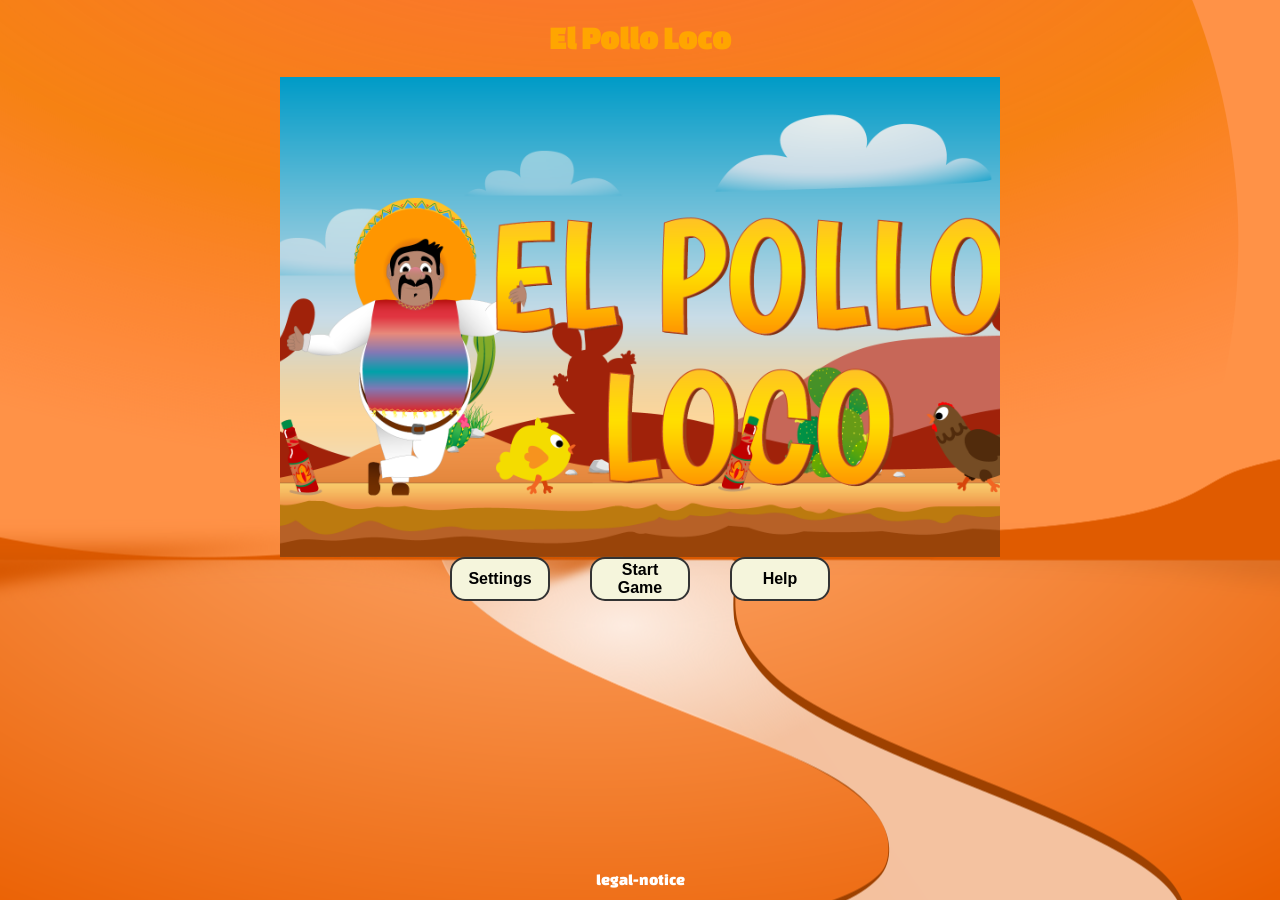
<file: index.html>
<!doctype html>
<html lang="en">

<head>
    <meta charset="UTF-8" />
    <meta name="viewport" content="width=device-width, initial-scale=1.0" />
    <link rel="stylesheet" href="style.css" />
    <title>El Pollo Loco</title>
    <link rel="icon" type="image/x-icon" href="./img/taco.webp">
    <script src="./models/drawable-object.js"></script>
    <script src="./models/movable-object.class.js"></script>
    <script src="./models/character.class.js"></script>
    <script src="./models/chicken.class.js"></script>
    <script src="./models/chicken-small.class.js"></script>
    <script src="./models/status-bar.js"></script>
    <script src="./models/status-bar-coin.js"></script>
    <script src="./models/status-bar-salsa.js"></script>
    <script src="./models/status-bar-boss.js"></script>
    <script src="./models/world.class.js"></script>
    <script src="./models/cloud.class.js"></script>
    <script src="./models/coin.class.js"></script>
    <script src="./models/salsa-bottle.class.js"></script>
    <script src="./models/background-object.class.js"></script>
    <script src="./models/keyboard.class.js"></script>
    <script src="./models/level.class.js"></script>
    <script src="./models/endboss.class.js"></script>
    <script src="./models/throwable-object.class.js"></script>
    <script src="./levels/level1.js"></script>
    <script src="./js/game.js"></script>
</head>

<body>
    <div id="rotate-hint">
        <div class="rotate-icon">&#8635;</div>
        <p>Bitte drehe dein Gerät</p>
    </div>
    <h1>El Pollo Loco</h1>
    <div id="game-wrapper">
        <canvas id="canvas" width="720" height="480"></canvas>
        <button id="ingame-settings-btn" onclick="openDialog('settings')" style="display:none">⚙</button>
        <div id="start-screen">
            <img id="start-screen-img" src="img/9_intro_outro_screens/start/startscreen_2.png" alt="start-screen" />
        </div>
        <div id="game-over-screen" style="
                    display: none;
                    position: absolute;
                    top: 0;
                    left: 0;
                    width: 100%;
                    height: 100%;
                ">
            <img src="img/9_intro_outro_screens/game_over/game over.png" alt="game over"
                style="width: 100%; height: 100%" />
            <div class="end-screen-buttons">
                <button class="end-btn" onclick="restartGame()">
                    Restart Game
                </button>
                <button class="end-btn" onclick="goToHomeMenu()">
                    Home Menu
                </button>
            </div>
        </div>
        <div id="you-won-screen" style="
                    display: none;
                    position: absolute;
                    top: 0;
                    left: 0;
                    width: 100%;
                    height: 100%;
                ">
            <img src="img/You won, you lost/You won A.png" alt="you won" style="width: 100%; height: 100%" />
            <div class="end-screen-buttons">
                <button class="end-btn" onclick="restartGame()">
                    Restart Game
                </button>
                <button class="end-btn" onclick="goToHomeMenu()">
                    Home Menu
                </button>
            </div>
        </div>
        <dialog id="game-dialog" onclick="closeDialogOnBackdrop(event)">
            <div class="dialog-box">
                <div class="dialog-tabs">
                    <button id="tab-settings" class="dialog-tab active" onclick="switchTab('settings')">Settings</button>
                    <button id="tab-help" class="dialog-tab" onclick="switchTab('help')">Help</button>
                </div>
                <div id="tab-content-settings" class="dialog-content">
                    <div class="settings-content">
                        <div class="mute_section">
                            <span>Music</span>
                            <button id="music-on" class="setting-key" onclick="unmuteBackgroundMusic()">ON</button>
                            <button id="music-off" class="setting-key" onclick="muteBackgroundMusic()">OFF</button>
                        </div>
                        <div class="mute_section">
                            <span>Sounds</span>
                            <button id="sounds-on" class="setting-key" onclick="unmuteSounds()">ON</button>
                            <button id="sounds-off" class="setting-key" onclick="muteSounds()">OFF</button>
                        </div>
                    </div>
                </div>
                <div id="tab-content-help" class="dialog-content" style="display:none">
                    <div class="help-content">
                        <div class="help-section">
                            <h3 class="help-section-title">About</h3>
                            <p class="help-text">Help character Pepe defeat the Boss Chicken! On his way he will encounter baby chickens and full-grown chickens. Collect coins and salsa bottles — and save your salsa for the Boss Chicken!</p>
                        </div>
                        <div class="help-section">
                            <h3 class="help-section-title">Controls</h3>
                            <div class="help-controls">
                                <div class="control-row"><span class="key">← →</span><span>Move left / right</span></div>
                                <div class="control-row"><span class="key">↑ / Space</span><span>Jump</span></div>
                                <div class="control-row"><span class="key">D</span><span>Throw Salsa bottle</span></div>
                            </div>
                        </div>
                        <a href="./legal-notice.html" class="dialog-legal-link">Legal Notice</a>
                    </div>
                </div>
                <button class="settings-btn" onclick="closeDialog()">Close</button>
            </div>
        </dialog>
    </div>

    <div id="menu_bar" class="Menu-bar">
        <div class="Menu_Buttons">
            <div class="Start_Game">
                <button class="Menu-bar-btn" onclick="openDialog('settings')">Settings</button>
            </div>
        </div>
        <div class="Menu_Buttons">
            <div class="Start_Game">
                <button id="start-game-btn" class="Menu-bar-btn" onclick="startGame()">Start Game</button>
                <button id="restart-game-btn" class="Menu-bar-btn" onclick="restartGame()" style="display:none">Restart</button>
            </div>
        </div>
        <div class="Menu_Buttons">
            <div class="Start_Game">
                <button class="Menu-bar-btn" onclick="openDialog('help')">Help</button>
            </div>
        </div>
    </div>

    <div id="mobile-btn-bar" class="mobile-btn-bar">
        <div class="move-btn">
            <button class="Menu-bar-btn" ontouchstart="keyboard.LEFT=true" ontouchend="keyboard.LEFT=false" ontouchcancel="keyboard.LEFT=false" oncontextmenu="return false">left</button>
            <button class="Menu-bar-btn" ontouchstart="keyboard.RIGHT=true" ontouchend="keyboard.RIGHT=false" ontouchcancel="keyboard.RIGHT=false" oncontextmenu="return false">right</button>
        </div>
        <div class="do-btn">
            <button class="Menu-bar-btn" ontouchstart="keyboard.UP=true" ontouchend="keyboard.UP=false" ontouchcancel="keyboard.UP=false" oncontextmenu="return false">UP</button>
            <button class="Menu-bar-btn" ontouchstart="keyboard.D=true" ontouchend="keyboard.D=false" ontouchcancel="keyboard.D=false" oncontextmenu="return false">throw</button>
        </div>
    </div>
</body>
<footer>
    <a class="impressum" href="./legal-notice.html">legal-notice</a>
</footer>
</html>
</file>
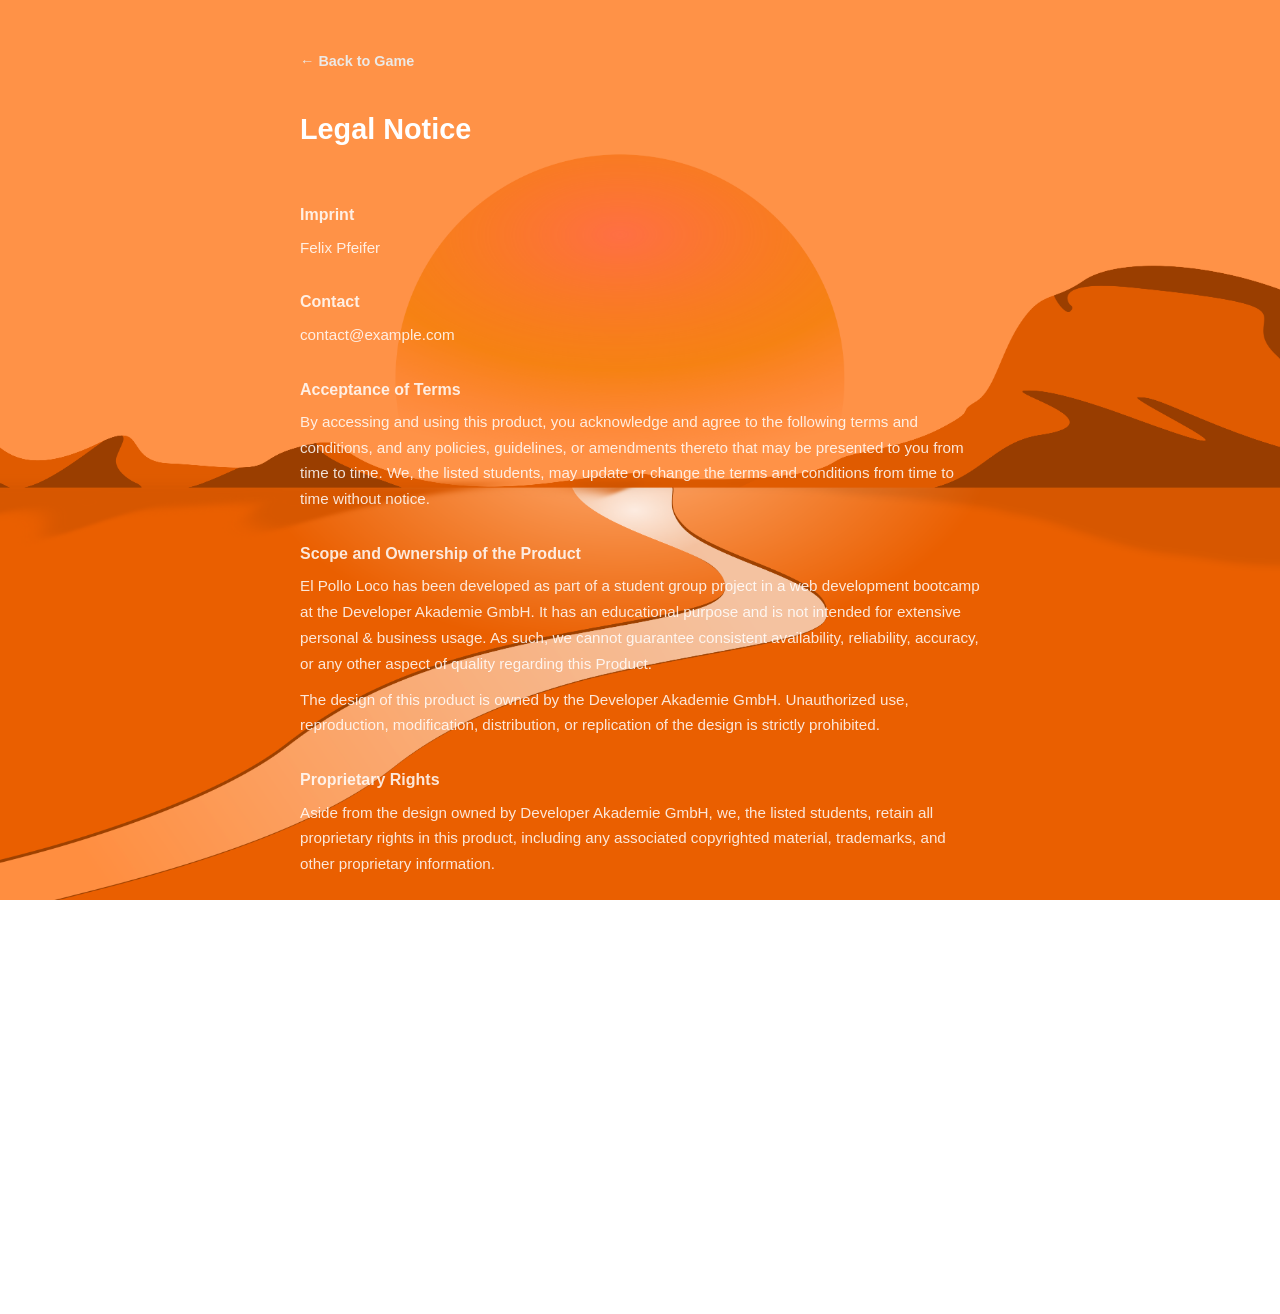
<file: legal-notice.html>
<!doctype html>
<html lang="de">
    <head>
        <meta charset="UTF-8" />
        <meta name="viewport" content="width=device-width, initial-scale=1.0" />
        <link rel="icon" type="image/png" href="assets/logos/favicon.png" />
        <link rel="icon" type="image/svg+xml" href="assets/logos/favicon.svg" />
        <link rel="stylesheet" href="legal-notice.css" />
        <title>Legal Notice – El Pollo Loco</title>
        <link rel="icon" type="image/x-icon" href="./img/taco.webp">
    </head>

    <body>
        <div class="ln-page">
            <div class="ln-card">
                <a class="ln-back" href="index.html">← Back to Game</a>

                <h1 class="ln-title">Legal Notice</h1>
                <hr class="ln-title-divider" />

                <section class="ln-section">
                    <h2 class="ln-subtitle">Imprint</h2>
                    <ul class="ln-list">
                        <li>Felix Pfeifer</li>
                    </ul>
                </section>

                <section class="ln-section">
                    <h2 class="ln-subtitle">Contact</h2>
                    <ul class="ln-list">
                        <li>contact@example.com</li>
                    </ul>
                </section>

                <section class="ln-section">
                    <h2 class="ln-subtitle">Acceptance of Terms</h2>
                    <p class="ln-text">By accessing and using this product, you acknowledge and agree to the following terms and conditions, and any policies, guidelines, or amendments thereto that may be presented to you from time to time. We, the listed students, may update or change the terms and conditions from time to time without notice.</p>
                </section>

                <section class="ln-section">
                    <h2 class="ln-subtitle">Scope and Ownership of the Product</h2>
                    <p class="ln-text">El Pollo Loco has been developed as part of a student group project in a web development bootcamp at the Developer Akademie GmbH. It has an educational purpose and is not intended for extensive personal &amp; business usage. As such, we cannot guarantee consistent availability, reliability, accuracy, or any other aspect of quality regarding this Product.</p>
                    <p class="ln-text">The design of this product is owned by the Developer Akademie GmbH. Unauthorized use, reproduction, modification, distribution, or replication of the design is strictly prohibited.</p>
                </section>

                <section class="ln-section">
                    <h2 class="ln-subtitle">Proprietary Rights</h2>
                    <p class="ln-text">Aside from the design owned by Developer Akademie GmbH, we, the listed students, retain all proprietary rights in this product, including any associated copyrighted material, trademarks, and other proprietary information.</p>
                </section>

                <section class="ln-section">
                    <h2 class="ln-subtitle">Use of the Product</h2>
                    <p class="ln-text">This product is intended to be used for lawful purposes only, in accordance with all applicable laws and regulations. Any use for illegal activities, or to harass, harm, threaten, or intimidate another person, is strictly prohibited.</p>
                </section>

                <section class="ln-section">
                    <h2 class="ln-subtitle">Disclaimer of Warranties and Limitation of Liability</h2>
                    <p class="ln-text">This product is provided "as is" without warranty of any kind, whether express or implied, including but not limited to the implied warranties of merchantability, fitness for a particular purpose, and non-infringement. In no event will we, the listed students, or the Developer Akademie, be liable for any direct, indirect, incidental, special, consequential or exemplary damages arising out of or in connection with the use or performance of this product.</p>
                </section>
            </div>
        </div>
    </body>
</html>
</file>
<file: style.css>
@font-face {
    font-family: 'Changa One';
    font-style: normal;
    font-weight: 400;
    font-display: swap;
    src: url('./fonts/changa-one-regular.woff2') format('woff2');
}

@font-face {
    font-family: 'Changa One';
    font-style: italic;
    font-weight: 400;
    font-display: swap;
    src: url('./fonts/changa-one-italic.woff2') format('woff2');
}

body {
    display: flex;
    flex-direction: column;
    align-items: center;
    min-height: 100vh;
    margin: 0;
    background-position: center;
    background-image: url(img/sketch1999-desert-5385998.png);
    font-family: 'Changa One', sans-serif;
}
h1{
    color: orange;
}
#game-wrapper {
    position: relative;
    width: 100%;
    max-width: 720px;
}

canvas {
    background-color: black;
    display: block;
    width: 100%;
    aspect-ratio: 720 / 480;
}

#start-screen {
    position: absolute;
    top: 0;
    left: 0;
    width: 100%;
    height: 100%;
    display: flex;
    flex-direction: column;
    align-items: center;
    justify-content: center;
}

#start-screen-img {
    position: absolute;
    top: 0;
    left: 0;
    width: 100%;
    height: 100%;
    object-fit: cover;
}

#start-screen button {
    position: relative;
    z-index: 1;
    margin-top: auto;
    margin-bottom: 40px;
    padding: 12px 32px;
    font-size: 1.2rem;
    cursor: pointer;
    background: transparent;
    border: none;
}

.Start_Game {
    display: flex;
    flex-direction: column;
}

.Start_Game_Headline {
    margin-left: 20px;
}

.Menu_Buttons {
    display: flex;
    justify-content: center;
    align-items: center;
    gap: 50px;
}

.end-screen-buttons {
    position: absolute;
    bottom: 40px;
    left: 50%;
    transform: translateX(-50%);
    display: flex;
    gap: 20px;
    z-index: 10;
}

.end-btn {
    padding: 12px 28px;
    font-size: 1.1rem;
    font-weight: bold;
    cursor: pointer;
    background: rgba(0, 0, 0, 0.7);
    color: #fff;
    border: 2px solid #fff;
    border-radius: 8px;
    transition: background 0.2s, color 0.2s;
}

.end-btn:hover {
    background: rgba(255, 255, 255, 0.9);
    color: #000;
}

@media only screen and (max-width: 900px), (max-height: 640px) {
    h1 {
        display: none;
    }
}

@media only screen and (max-width: 720px) {
    #game-wrapper {
        width: 100vw;
    }
}

@media only screen and (max-width: 480px) {

    .Menu-bar {
        gap: 20px;
        flex-wrap: wrap;
        justify-content: center;
    }

    .dialog-tab {
        padding: 10px 0;
        font-size: 0.85rem;
    }

    .mute_section {
        gap: 8px;
        padding: 10px 12px;
    }

    .settings-content,
    .help-content {
        gap: 10px;
        padding: 12px 16px 8px;
    }

    .mute_section span {
        font-size: 0.85rem;
        width: 70px;
    }

    .Menu-bar-btn {
        height: 34px;
        width: 60px;
        font-size: 0.8rem;
    }

    .settings-btn {
        height: 36px;
        width: 140px;
        font-size: 0.85rem;
        margin-top: 12px;
    }

    .headline_settings {
        font-size: 1rem;
        margin-top: 6px;
    }

    .end-btn {
        padding: 8px 16px;
        font-size: 0.85rem;
    }

    .end-screen-buttons {
        bottom: 16px;
        gap: 10px;
    }
}

#rotate-hint {
    display: none;
    position: fixed;
    inset: 0;
    background: #F77F19;
    z-index: 9999;
    flex-direction: column;
    align-items: center;
    justify-content: center;
    color: white;
    text-align: center;
    gap: 16px;
    font-size: 1.3rem;
    font-weight: bold;
}

.rotate-icon {
    font-size: 5rem;
    animation: rotate-anim 1.5s ease-in-out infinite;
}

@keyframes rotate-anim {
    0%   { transform: rotate(0deg); }
    50%  { transform: rotate(90deg); }
    100% { transform: rotate(0deg); }
}

@media (max-width: 767px) and (orientation: portrait) {
    #rotate-hint {
        display: flex;
    }
}


@media (orientation: landscape) and (max-height: 500px) {
    body {
        overflow: hidden;
        height: 100svh;
    }

    h1, footer { display: none; }

    #game-wrapper {
        height: 100svh;
        width: auto;
        max-width: none;
    }

    canvas {
        height: 100svh;
        width: auto;
    }

    .Menu-bar {
        position: fixed;
        bottom: 6px;
        left: 50%;
        transform: translateX(-50%);
        width: auto;
        max-width: none;
        gap: 8px;
        background: rgba(0, 0, 0, 0.6);
        padding: 8px 10px;
        border-radius: 20px;
        z-index: 50;
    }

    .Menu-bar-btn {
        height: 30px;
        width: 64px;
        font-size: 0.7rem;
    }
}

.mobile-btn-bar {
    display: none;
    justify-content: space-between;
    width: 100%;
    max-width: 720px;
    padding: 8px 0;
    box-sizing: border-box;
}


@media (orientation: landscape) and (max-height: 500px) {
    .mobile-btn-bar {
        position: fixed;
        bottom: 1px;
        left: 0;
        right: 0;
        max-width: none;
        padding: 0 12px;
        z-index: 50;
    }
}

.move-btn,
.do-btn {
    display: flex;
    gap: 10px;
}

#ingame-settings-btn {
    position: absolute;
    top: 8px;
    right: 8px;
    z-index: 10;
    width: 36px;
    height: 36px;
    border-radius: 50%;
    border: 2px solid rgba(255,255,255,0.7);
    background: rgba(0,0,0,0.45);
    color: #fff;
    font-size: 1.1rem;
    cursor: pointer;
    line-height: 1;
    padding: 0;
    transition: background 0.2s;
}

#ingame-settings-btn:hover {
    background: rgba(0,0,0,0.7);
}

#game-dialog {
    border: none;
    background: transparent;
    padding: 12px;
    width: 100vw;
    max-width: 100vw;
    height: 100dvh;
    max-height: 100dvh;
    margin: 0;
    box-sizing: border-box;
}

#game-dialog[open] {
    display: flex;
    align-items: center;
    justify-content: center;
}

#game-dialog::backdrop {
    background: rgba(0, 0, 0, 0.55);
}

.dialog-box {
    background: #F77F19;
    border-radius: 16px;
    width: 100%;
    max-width: 460px;
    max-height: calc(100svh - 24px);
    display: flex;
    flex-direction: column;
    align-items: center;
    box-shadow: 0 8px 32px rgba(0, 0, 0, 0.45);
    overflow: hidden;
}

.dialog-tabs {
    display: flex;
    flex-shrink: 0;
    width: 100%;
    border-bottom: 2px solid rgba(0, 0, 0, 0.2);
}

.dialog-content {
    width: 100%;
    overflow-y: auto;
    flex: 1;
    min-height: 0;
}

.dialog-tab {
    flex: 1;
    padding: 14px 0;
    font-family: 'Changa One', sans-serif;
    font-size: 1rem;
    font-weight: bold;
    cursor: pointer;
    border: none;
    background: rgba(0, 0, 0, 0.15);
    color: rgba(255, 255, 255, 0.65);
    transition: background 0.2s, color 0.2s;
    letter-spacing: 0.5px;
}

.dialog-tab:first-child {
    border-radius: 16px 0 0 0;
}

.dialog-tab:last-child {
    border-radius: 0 16px 0 0;
}

.dialog-tab.active {
    background: #F77F19;
    color: #fff;
}

.dialog-tab:hover:not(.active) {
    background: rgba(0, 0, 0, 0.08);
    color: #fff;
}

.settings-btn {
    height: 50px;
    width: 200px;
    font-size: 1.1rem;
    font-weight: bold;
    cursor: pointer;
    background: rgba(0, 0, 0, 0.7);
    color: #fff;
    border: 2px solid #fff;
    border-radius: 8px;
    transition: background 0.2s, color 0.2s;
    margin-top: 20px;
    margin-bottom: 10px;
    flex-shrink: 0;
}

.settings-btn:hover {
    background: rgba(255, 255, 255, 0.9);
    color: #000;
}

.help-content {
    display: flex;
    flex-direction: column;
    gap: 16px;
    padding: 20px 30px 10px;
    width: 100%;
    max-width: 480px;
    box-sizing: border-box;
}

.help-section {
    background: rgba(0, 0, 0, 0.15);
    border-radius: 10px;
    padding: 14px 18px;
}

.help-section-title {
    font-size: 0.85rem;
    font-weight: bold;
    color: rgba(0, 0, 0, 0.6);
    text-transform: uppercase;
    letter-spacing: 1.5px;
    margin: 0 0 10px 0;
}

.help-text {
    color: #fff;
    line-height: 1.6;
    margin: 0;
    font-size: 0.95rem;
}

.help-controls {
    display: flex;
    flex-direction: column;
    gap: 8px;
}

.control-row {
    display: flex;
    align-items: center;
    gap: 14px;
    color: #fff;
    font-size: 0.95rem;
}

.key {
    background: rgba(0, 0, 0, 0.3);
    border: 1px solid rgba(255, 255, 255, 0.4);
    border-radius: 6px;
    padding: 4px 10px;
    font-family: monospace;
    font-size: 0.9rem;
    min-width: 80px;
    text-align: center;
    flex-shrink: 0;
}

.Menu-bar {
    display: flex;
    gap: 40px;
    flex-wrap: wrap;
    justify-content: center;
    width: 100%;
    max-width: 720px;
}

.Menu-bar-btn {
    cursor: pointer;
    height: 44px;
    width: 100px;
    background-color: beige;
    border-radius: 15px;
    font-size: 1rem;
    font-weight: bold;
    border: 2px solid #333;
}

.settings-content {
    display: flex;
    flex-direction: column;
    gap: 16px;
    padding: 20px 30px 10px;
    width: 100%;
    max-width: 480px;
    box-sizing: border-box;
}

.mute_section {
    display: flex;
    align-items: center;
    justify-content: center;
    margin-top: 0;
    gap: 16px;
    width: 100%;
    background: rgba(0, 0, 0, 0.15);
    border-radius: 10px;
    padding: 14px 18px;
    box-sizing: border-box;
}

.setting-key {
    background: rgba(0, 0, 0, 0.3);
    border: 1px solid rgba(255, 255, 255, 0.4);
    border-radius: 6px;
    padding: 4px 10px;
    font-size: 0.9rem;
    min-width: 60px;
    text-align: center;
    color: rgba(255, 255, 255, 0.5);
    cursor: pointer;
    font-weight: bold;
    font-family: 'Changa One', sans-serif;
    transition: background 0.15s, color 0.15s, border-color 0.15s;
}

.setting-key.active {
    background: rgba(255, 255, 255, 0.25);
    border-color: #fff;
    color: #fff;
    box-shadow: 0 0 0 2px rgba(255,255,255,0.35);
}

.mute_section span {
    width: 100px;
    text-align: right;
    font-size: 1.1rem;
    font-weight: bold;
    color: white;
}
.impressum{
    text-decoration: none;
    display: flex;
    color: #fff;
}

.dialog-legal-link {
    display: none;
    font-size: 0.75rem;
    color: rgba(255, 255, 255, 0.5);
    text-decoration: none;
    margin-top: 4px;
    text-align: center;
}

.dialog-legal-link:hover {
    color: #fff;
}

@media (pointer: coarse) {
    .dialog-legal-link {
        display: block;
    }

    footer {
        display: none;
    }
}


@media (max-height: 520px) {
    #game-dialog {
        padding: 6px;
        align-items: flex-start;
        padding-top: 6px;
    }

    .dialog-box {
        max-height: calc(100svh - 12px);
        border-radius: 10px;
    }

    .dialog-tab {
        padding: 7px 0;
        font-size: 0.78rem;
    }

    .settings-content,
    .help-content {
        gap: 7px;
        padding: 8px 12px 6px;
    }

    .help-section {
        padding: 8px 12px;
        border-radius: 8px;
    }

    .help-section-title {
        font-size: 0.7rem;
        margin-bottom: 6px;
    }

    .help-text {
        font-size: 0.78rem;
        line-height: 1.35;
    }

    .control-row {
        font-size: 0.78rem;
        gap: 8px;
    }

    .key {
        font-size: 0.72rem;
        padding: 3px 6px;
        min-width: 60px;
    }

    .help-controls {
        gap: 5px;
    }

    .mute_section {
        padding: 7px 10px;
        gap: 10px;
        border-radius: 8px;
    }

    .mute_section span {
        font-size: 0.85rem;
        width: 70px;
    }

    .setting-key {
        padding: 3px 8px;
        font-size: 0.78rem;
        min-width: 44px;
    }

    .settings-btn {
        height: 32px;
        width: 130px;
        font-size: 0.78rem;
        margin-top: 8px;
        border-radius: 6px;
    }
}

footer {
    margin-top: auto;
    padding: 12px 0;
}
</file>
<file: legal-notice.css>
*,
*::before,
*::after {
    box-sizing: border-box;
    margin: 0;
    padding: 0;
}

body {
    font-family: 'Segoe UI', Arial, sans-serif;
    font-size: 0.95rem;
    line-height: 1.7;
    color: #fff;
    background-image: url('img/sketch1999-desert-5385998.png');
    background-size: cover;
    background-position: center;
    background-attachment: fixed;
    padding: 48px 24px 80px;
}

.ln-page {
    max-width: 680px;
    margin: 0 auto;
}

.ln-card {
    background: none;
    padding: 0;
}

.ln-back {
    display: inline-block;
    margin-bottom: 32px;
    color: #ece9e6;
    text-decoration: none;
    font-size: 0.9rem;
    font-weight: 600;
}

.ln-back:hover {
    text-decoration: underline;
}

.ln-title {
    font-size: 1.8rem;
    font-weight: 700;
    margin-bottom: 8px;
    color: #fff;
}

.ln-title-divider {
    width: 48px;
    height: 3px;
    color: rgba(255, 255, 255, 0.85);
    margin-bottom: 36px;
    border: none;
}

.ln-section {
    margin-bottom: 28px;
}

.ln-subtitle {
    font-size: 1rem;
    font-weight: 700;
    margin-bottom: 6px;
    color: rgba(255, 255, 255, 0.85);
}

.ln-list {
    list-style: none;
    padding: 0;
    color: rgba(255, 255, 255, 0.85);
}

.ln-text {
    color: rgba(255, 255, 255, 0.85);
    margin-bottom: 10px;
}

.ln-text:last-child {
    margin-bottom: 0;
}

.ln-link {
   color: rgba(255, 255, 255, 0.85);
    text-decoration: none;
}

.ln-link:hover {
    text-decoration: underline;
}
</file>
